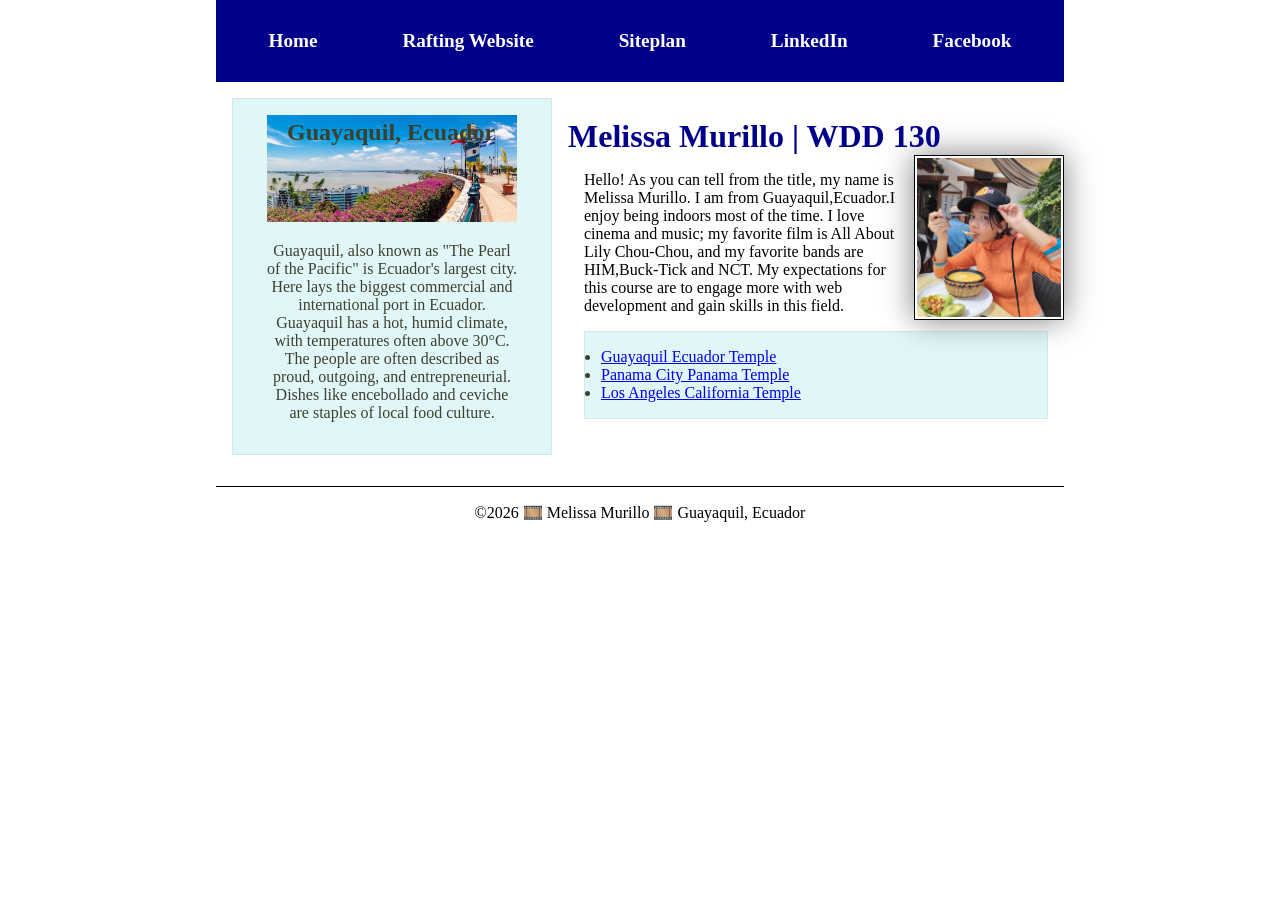
<file: index.html>
<!DOCTYPE html>
<html lang="en">

<head>
    <meta charset="UTF-8">
    <meta name="viewport" content="width=device-width, initial-scale=1.0">
    <title>Melissa Murillo | WDD 130</title>
    <meta name="description" content="Melissa Murillo's BYU-Idaho WDD 130 course home page.">
    <meta name="author" content="Melissa Murillo">
    <link rel="stylesheet" href="styles/styles.css">
</head>

<body>
    <header>
        <nav>
            <a href="#">Home</a>
            <a href="wwr/">Rafting Website</a>
            <a href="wwr/site-plan-rafting.html">Siteplan</a>
            <a href="https://linkedin.com">LinkedIn</a>
            <a href="https://facebook.com">Facebook</a>
        </nav>
    </header>
    <div class="grid">
        <main>
            <h1>Melissa Murillo | WDD 130</h1>
            <img src="images/profile.jpg" alt="Melissa Murillo" width="200">
            <p> Hello! As you can tell from the title, my name is Melissa Murillo.
                I am from Guayaquil,Ecuador.I enjoy being indoors most of the time.
                I love cinema and music; my favorite film is All About Lily Chou-Chou,
                and my favorite bands are HIM,Buck-Tick and NCT.
                My expectations for this course are to engage more with web development
                and gain skills in this field.

            </p>
            <ul class="box">
                <li><a href="https://www.churchofjesuschrist.org/temples/details/guayaquil-ecuador-temple"
                      target="_blank">Guayaquil Ecuador Temple</a></li>
                <li><a href="https://www.churchofjesuschrist.org/temples/details/panama-city-panama-temple"
                      target="_blank">Panama City Panama Temple</a></li>
                <li><a href="https://www.churchofjesuschrist.org/temples/details/los-angeles-california-temple"
                      target="_blank">Los Angeles California Temple</a></li>

            </ul>
        </main>
        <aside class="box">
            <h2> Guayaquil, Ecuador</h2>
            <img src="images/ecuador-guayaquil.jpg" alt="Guayaquil">
            <p>Guayaquil, also known as "The Pearl of the Pacific" is Ecuador's largest city.
                Here lays
                the biggest commercial and international port in Ecuador. Guayaquil has a hot,
                humid
                climate, with temperatures often above 30°C. The people are often described as
                proud,
                outgoing, and entrepreneurial. Dishes like encebollado and ceviche are staples
                of local
                food culture.</p>
        </aside>
    </div>
    <footer>
        <p>&copy;2026 🎞️ Melissa Murillo 🎞️ Guayaquil, Ecuador</p>
    </footer>
</body>

</html>
</file>
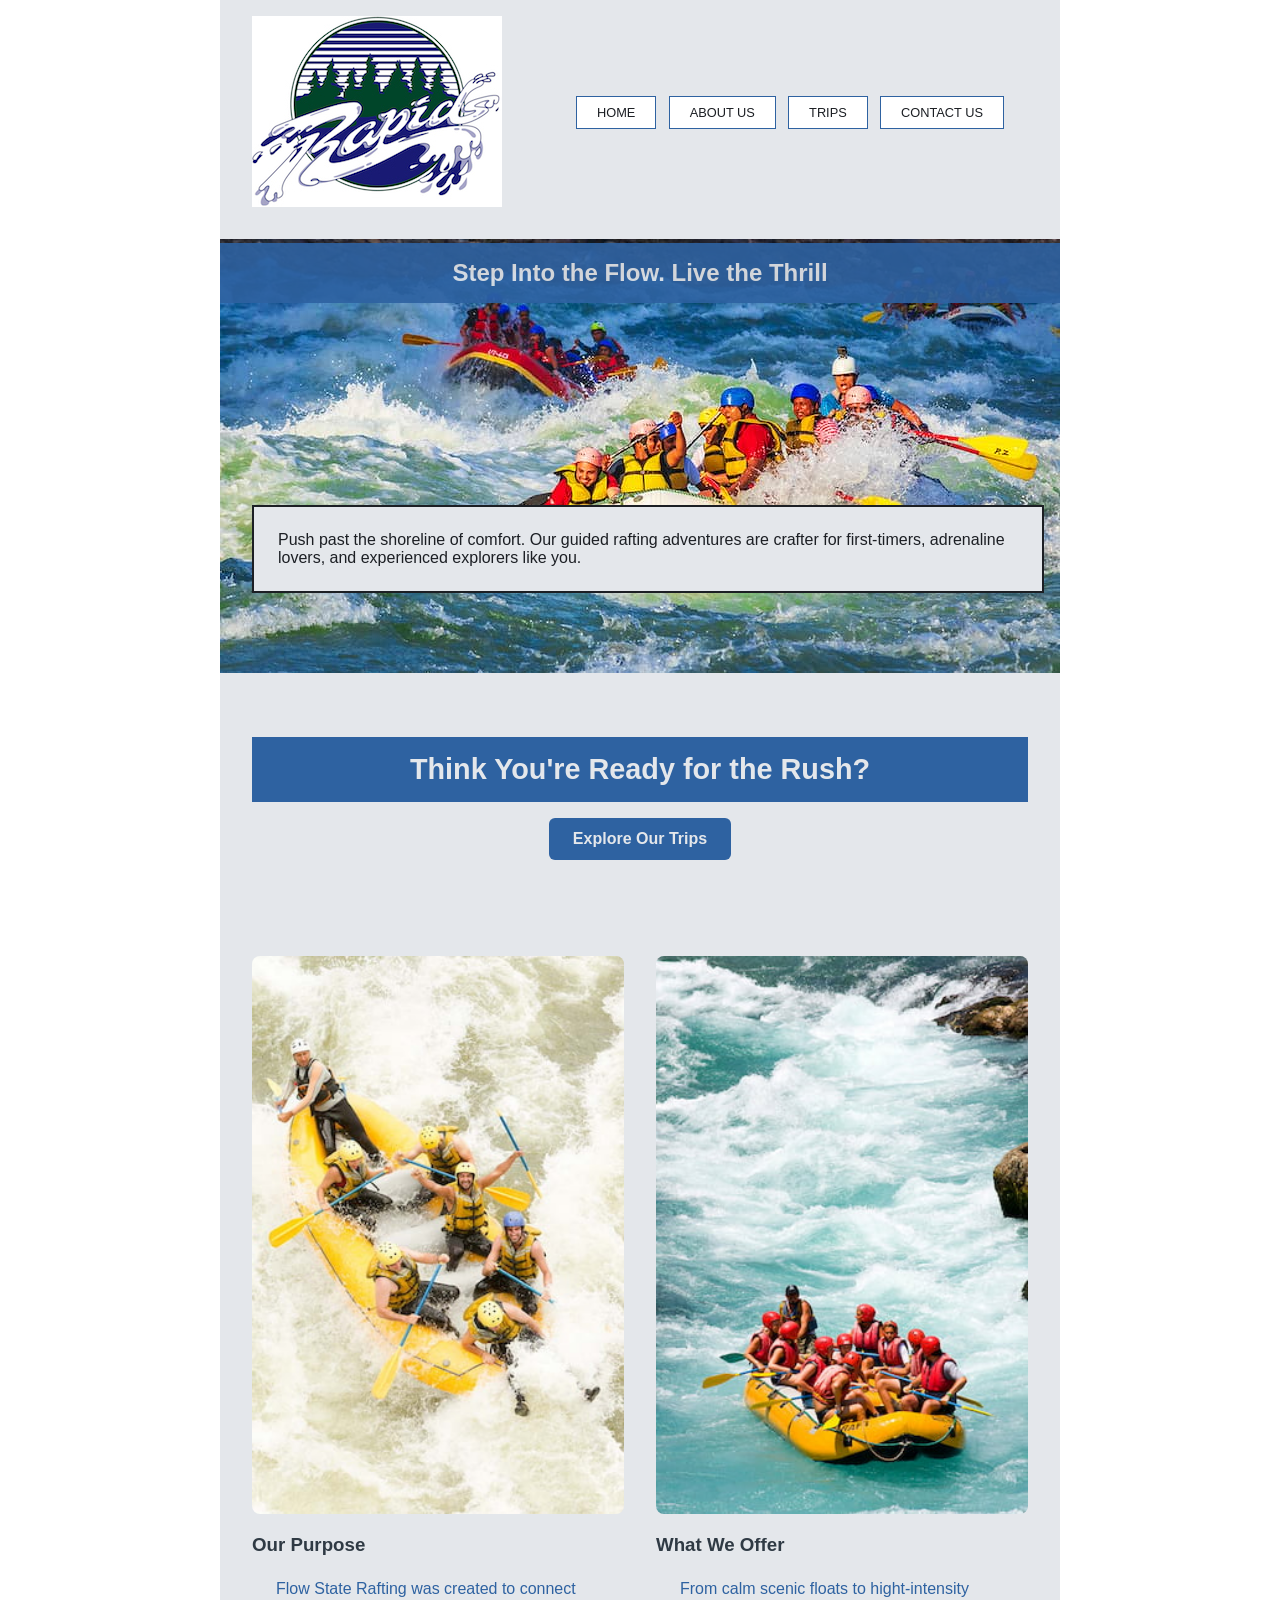
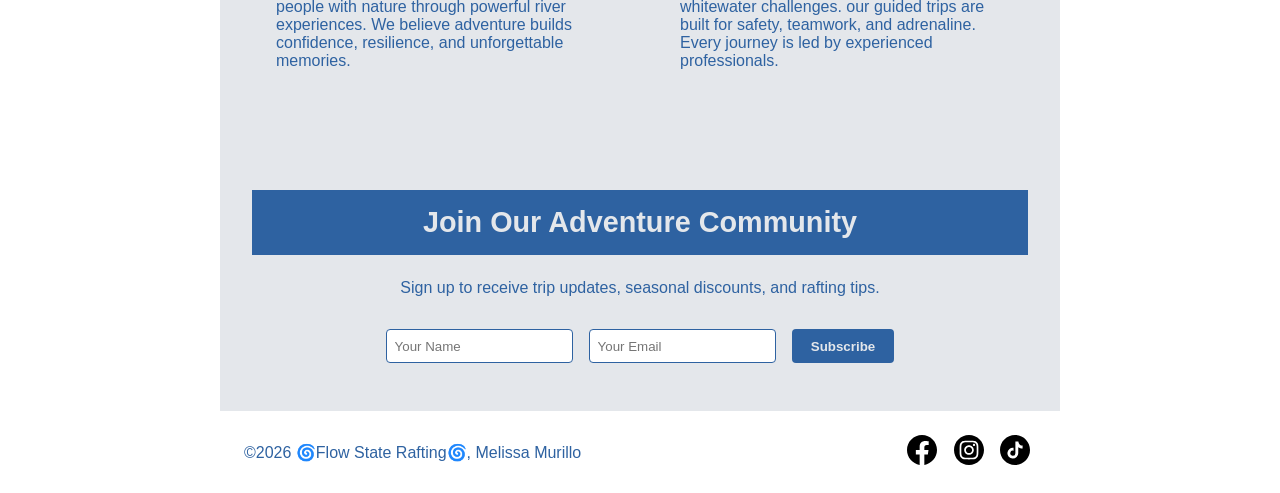
<file: wwr/index.html>
<!DOCTYPE html>
<html lang="en">

<head>
    <meta charset="UTF-8">
    <meta name="viewport" content="width=device-width, initial-scale=1.0">
    <meta name="description"
      content="Ride the rapids. Feel the rush. Find your flow with Flow State Rafting.">
    <title>Home | Flow State Rafting</title>
    <meta name="author" content="Melissa Murillo">
    <link rel="stylesheet" href="styles/rafting.css">
</head>

<body>
    <header class="grid">
        <img src="images/rafting-logo.jpg" alt="rafting logo">
        <nav>
            <ul>
                <li><a href="index.html">Home</a></li>
                <li><a href="about.html">About Us</a></li>
                <li><a href="trips.html">Trips</a></li>
                <li><a href="contact.html">Contact Us</a></li>

            </ul>

        </nav>
    </header>
    <main>
        <section class="hero fade-up">
            <img src="images/raftingbanner.jpg" alt="Flow State adventure">
            <h1>Step Into the Flow. Live the Thrill</h1>
            <div class="hero-message">
                <p>
                    Push past the shoreline of comfort. Our guided rafting adventures are crafter
                    for first-timers, adrenaline lovers, and experienced explorers like you.
                </p>
            </div>
        </section>

        <section class="home-cta fade-up">
            <h2>Think You're Ready for the Rush?</h2>
            <a href="trips.html" class="cta-button">Explore Our Trips</a>
        </section>

        <section class="home-grid fade-up">
            <div class="grid-item">
                <img src="images/rafting-purpose.jpg" alt="River view experience">
                <h3> Our Purpose</h3>
                <p>
                    Flow State Rafting was created to connect people with nature through
                    powerful river experiences. We believe adventure builds confidence,
                    resilience, and unforgettable memories.
                </p>
            </div>

            <div class="grid-item">
                <img src="images/rafting-team.jpg" alt="Group rafting teamwork">
                <h3>What We Offer</h3>
                <p>
                    From calm scenic floats to hight-intensity whitewater challenges. our guided
                    trips are built for safety, teamwork, and adrenaline. Every journey is led by
                    experienced professionals.
                </p>
            </div>
        </section>

        <section class="newsletter fade-up">
            <h2>Join Our Adventure Community</h2>
            <p>Sign up to receive trip updates, seasonal discounts, and rafting tips.</p>

            <form>
                <input type="email" name="name" placeholder="Your Name" required>
                <input type="email" name="email" placeholder="Your Email" required>
                <button type="submit">Subscribe</button>
            </form>
        </section>

    </main>

    <footer>
        <p>&copy;2026 🌀Flow State Rafting🌀, Melissa Murillo</p>
        <nav class="socialmedia">
            <a href="https://facebook.com">
                <img src="images/facebook-logo.svg" alt="Facebook Icon">
            </a>
            <a href="https://instagram.com">
                <img src="images/instagram-logo.svg" alt="Instagram Icon">
            </a>
            <a href="https://tiktok.com">
                <img src="images/tictok-logo.svg" alt="Tiktok Icon">
            </a>
        </nav>
    </footer>
</body>

</html>
</file>
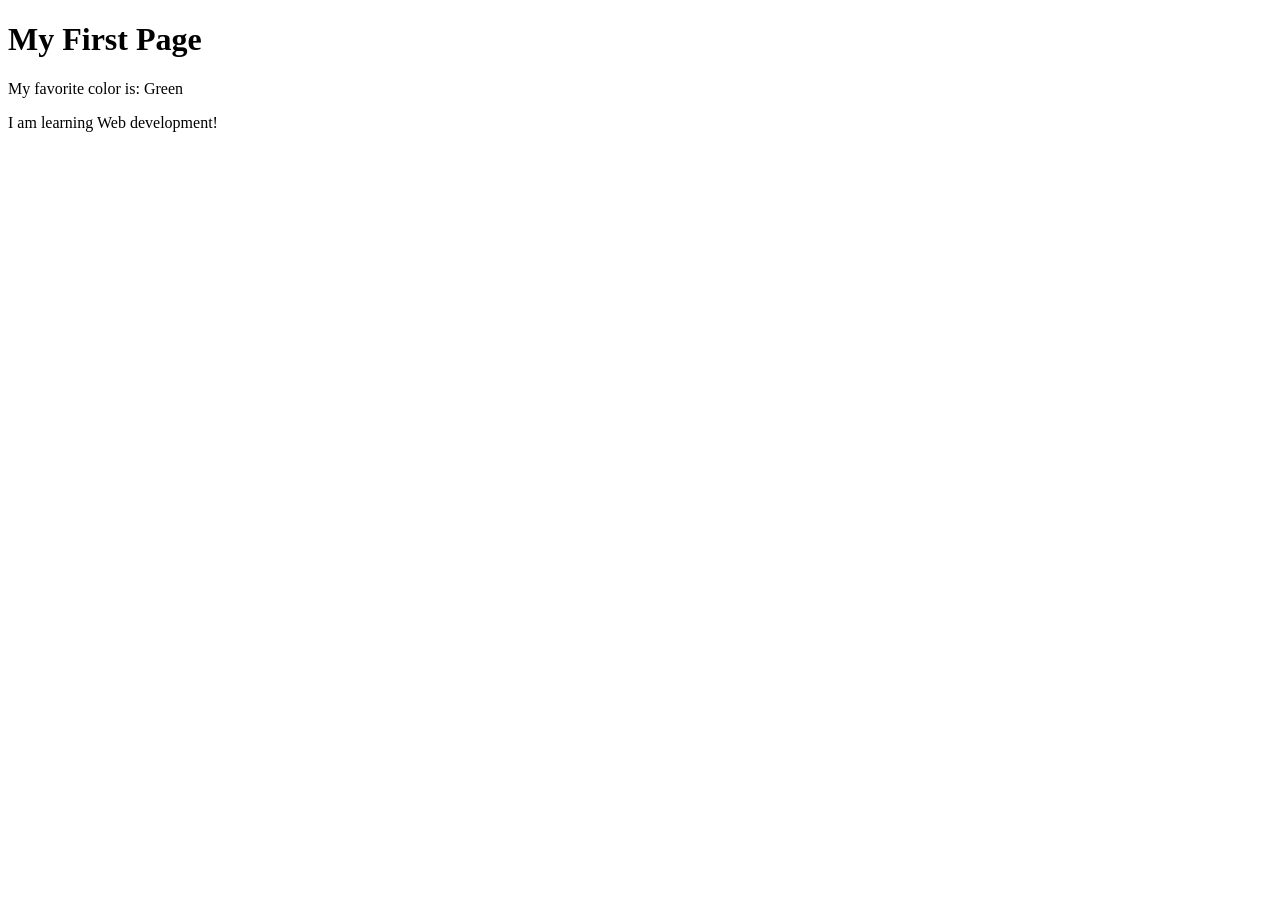
<file: week01/first-page.html>
<!DOCTYPE html>
<html lang="en">

<head>
    <meta charset="UTF-8">
    <meta name="viewport" content="width=device-width, initial-scale=1.0">
    <title>My First Page</title>
</head>

<body>
    <h1>My First Page</h1>
    <p>My favorite color is: Green </p>
    <p>I am learning Web development!</p>
</body>

</html>
</file>
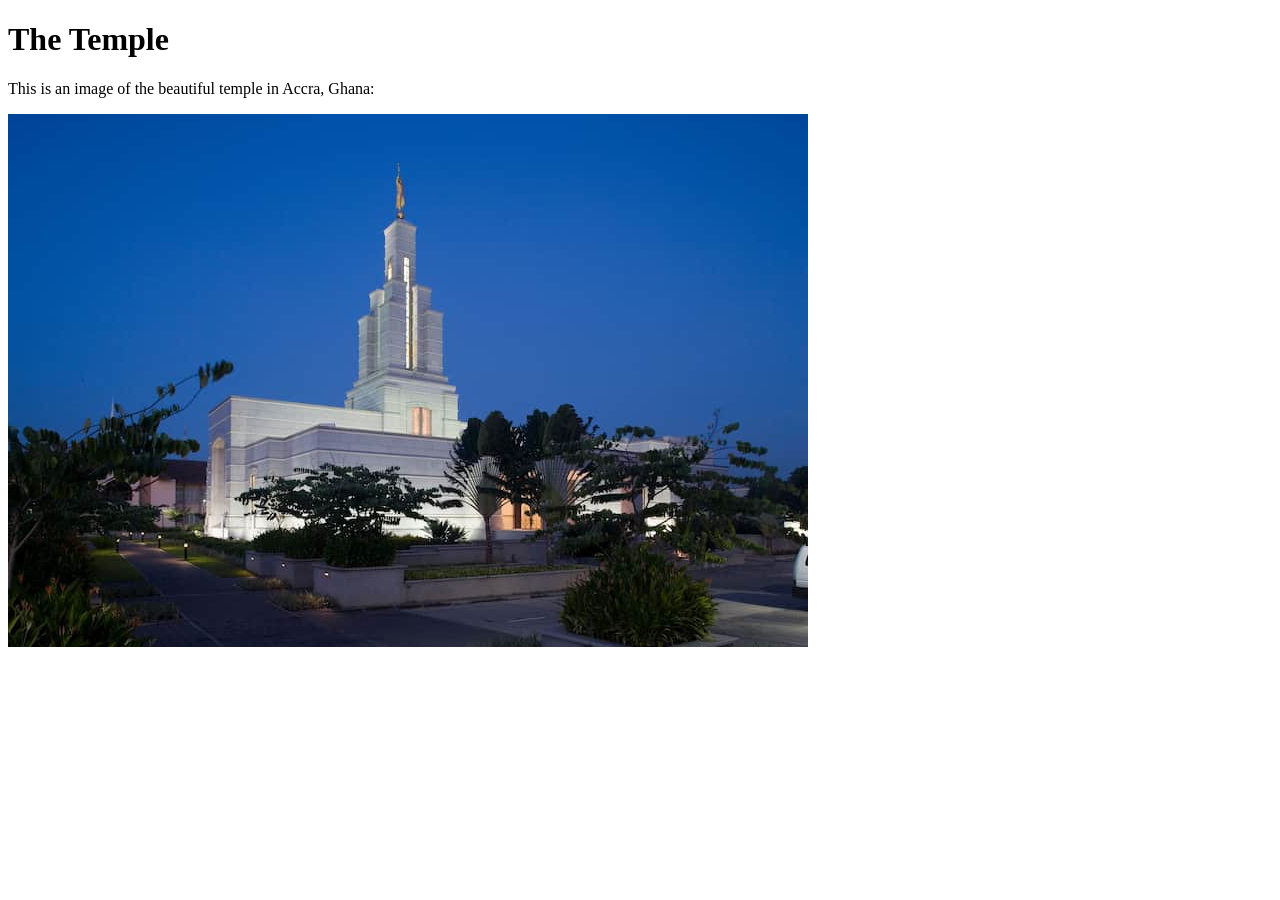
<file: week01/images-solution.html>
<!DOCTYPE html>
<html lang="en">
<head>
    <meta charset="UTF-8">
    <meta name="viewport" content="width=device-width, initial-scale=1.0">
    <title>Temple Image</title>
</head>
<body>
    <h1>The Temple</h1>
    <p>This is an image of the beautiful temple in Accra, Ghana:</p>
    <img src="images/temple-small.jpg" alt="The Accra Ghana Temple">
    
</body>
</html>
</file>
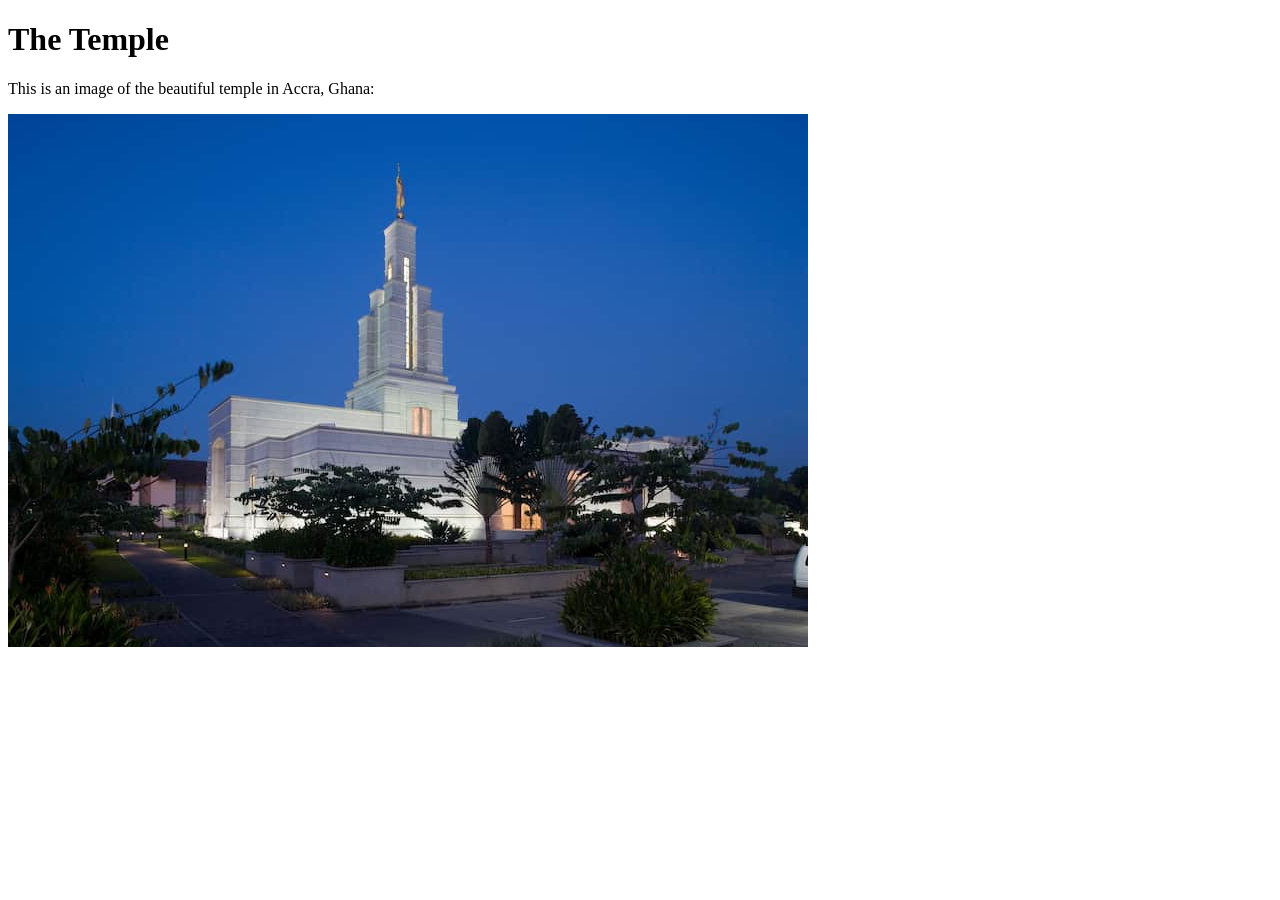
<file: week01/images.html>
<!DOCTYPE html>
<html lang="en">

<head>
    <meta charset="UTF-8">
    <meta name="viewport" content="width=device-width, initial-scale=1.0">
    <title>Temple Image</title>
</head>

<body>
    <h1>The Temple</h1>
    <p>This is an image of the beautiful temple in Accra, Ghana:</p>
    <img src="images/temple-small.jpg" alt="The Accra Ghana Temple">

</body>

</html>
</file>
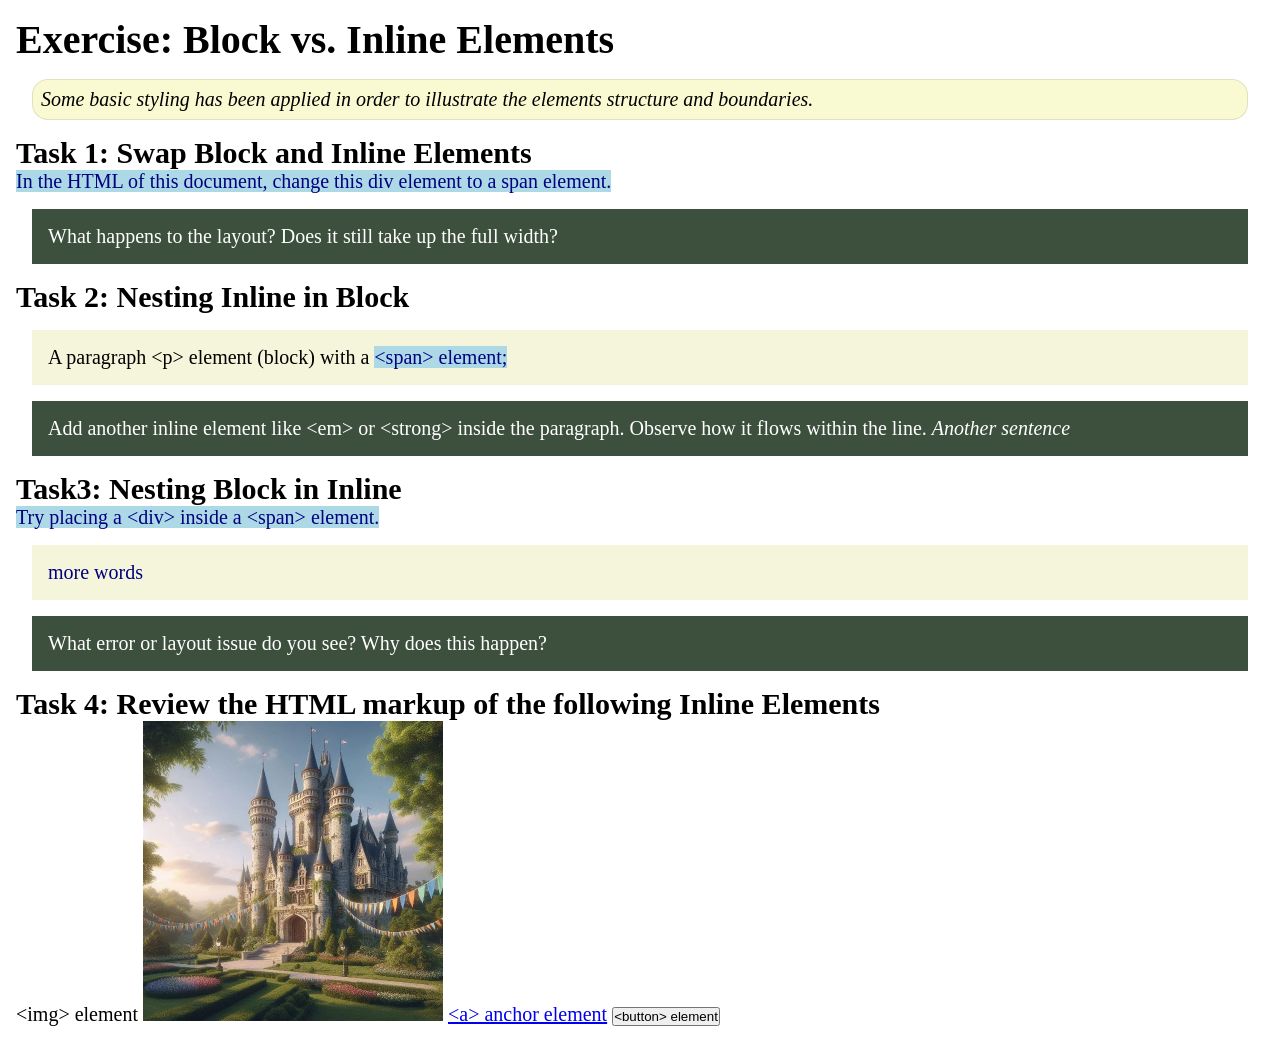
<file: week02/block-vs-inline.html>
<!DOCTYPE html>
<html lang="en">

<head>
    <meta charset="UTF-8">
    <meta name="viewport" content="width=device-width, initial-scale=1.0">
    <title>Exercise: Block vs. Inline Elements</title>
    <link rel="stylesheet" href="styles/block-vs-inline.css">
</head>

<body>
    <main>
        <h1>Exercise: Block vs. Inline Elements</h1>
        <p class="note">Some basic styling has been applied in order to illustrate the elements
            structure and
            boundaries.</p>

        <h2>Task 1: Swap Block and Inline Elements</h2>
        <span>In the HTML of this document, change this div element to a span element.</span>

        <p class="question">What happens to the layout? Does it still take up the full width?</p>

        <h2>Task 2: Nesting Inline in Block</h2>
        <p>A paragraph &lt;p&gt; element (block) with a <span>&lt;span&gt; element;</span></p>
        <p class="question">Add another inline element like &lt;em&gt; or &lt;strong&gt; inside the
            paragraph. Observe
            how it flows within the line. <em> Another sentence</em></p>

        <h2>Task3: Nesting Block in Inline</h2>
        <span>Try placing a &lt;div&gt; inside a &lt;span&gt; element. <div> more words</div></span>
        <p class="question">What error or layout issue do you see? Why does this happen?</p>


        <h2>Task 4: Review the HTML markup of the following Inline Elements</h2>
        &lt;img&gt; element
        <img src="images/castle.webp" alt="placeholder image (images are inline)" width="300"
          height="300">
        <a href="https://churchofjesuschrist.org">&lt;a&gt; anchor element</a>
        <button type="button">&lt;button&gt; element</button>
    </main>
</body>

</html>
</file>
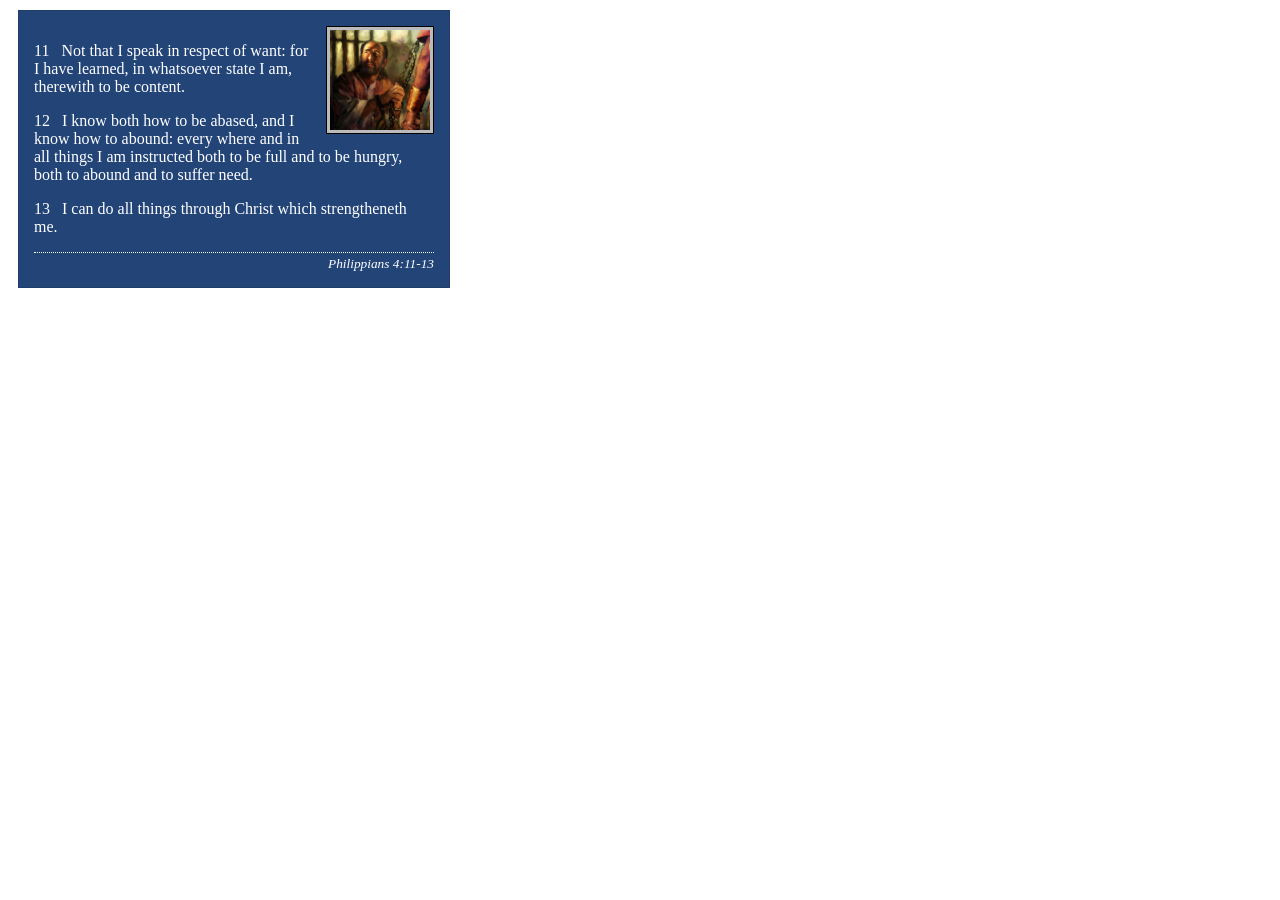
<file: week02/box-model-solution.html>
<!DOCTYPE html>
<html lang="en">
<head>
    <meta charset="UTF-8">
    <meta name="viewport" content="width=device-width, initial-scale=1.0">
    <title>Box Model Activity</title>
    <link rel="stylesheet" href="styles/box-model-solution.css">
</head>
<body>
    <main>
        <div class="callout">
            <img src="images/apostle-paul-imprisoned.webp" alt="Paul the Apostle - Imprisoned in Rome" width="200" height="200">
            <blockquote>
                <p>11 &nbsp; Not that I speak in respect of want: for I have learned, in whatsoever state I am, therewith to be content.</p>
                <p>12 &nbsp; I know both how to be abased, and I know how to abound: every where and in all things I am instructed both to be full and to be hungry, both to abound and to suffer need.</p>
                <p>13 &nbsp; I can do all things through Christ which strengtheneth me.</p>
            </blockquote>
            <cite>Philippians 4:11-13</cite>
        </div>
    </main>
</body>
</html>
</file>
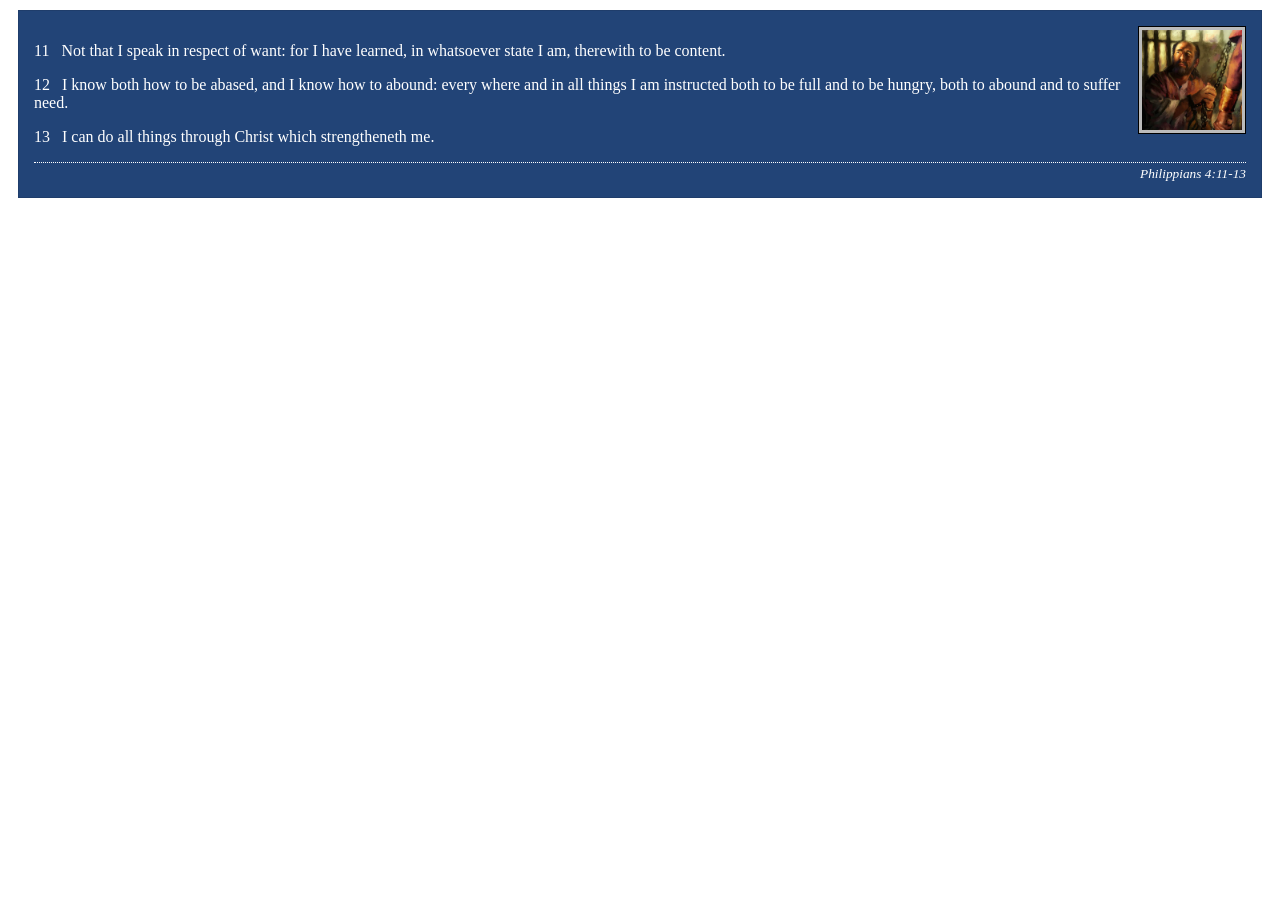
<file: week02/box-model.html>
<!DOCTYPE html>
<html lang="en">

<head>
    <meta charset="UTF-8">
    <meta name="viewport" content="width=device-width, initial-scale=1.0">
    <title>Box Model Activity</title>
    <link rel="stylesheet" href="styles/box-model.css" </head>

<body>
    <main>
        <div class="callout">
            <img src="images/apostle-paul-imprisoned.webp"
              alt="Paul the Apostle - Imprisoned in Rome" width="200" height="200">
            <blockquote>
                <p>11 &nbsp; Not that I speak in respect of want: for I have learned, in whatsoever
                    state I am, therewith to be content.</p>
                <p>12 &nbsp; I know both how to be abased, and I know how to abound: every where and
                    in all things I am instructed both to be full and to be hungry, both to abound
                    and to suffer need.</p>
                <p>13 &nbsp; I can do all things through Christ which strengtheneth me.</p>
            </blockquote>
            <cite>Philippians 4:11-13</cite>
        </div>
    </main>
</body>

</html>
</file>
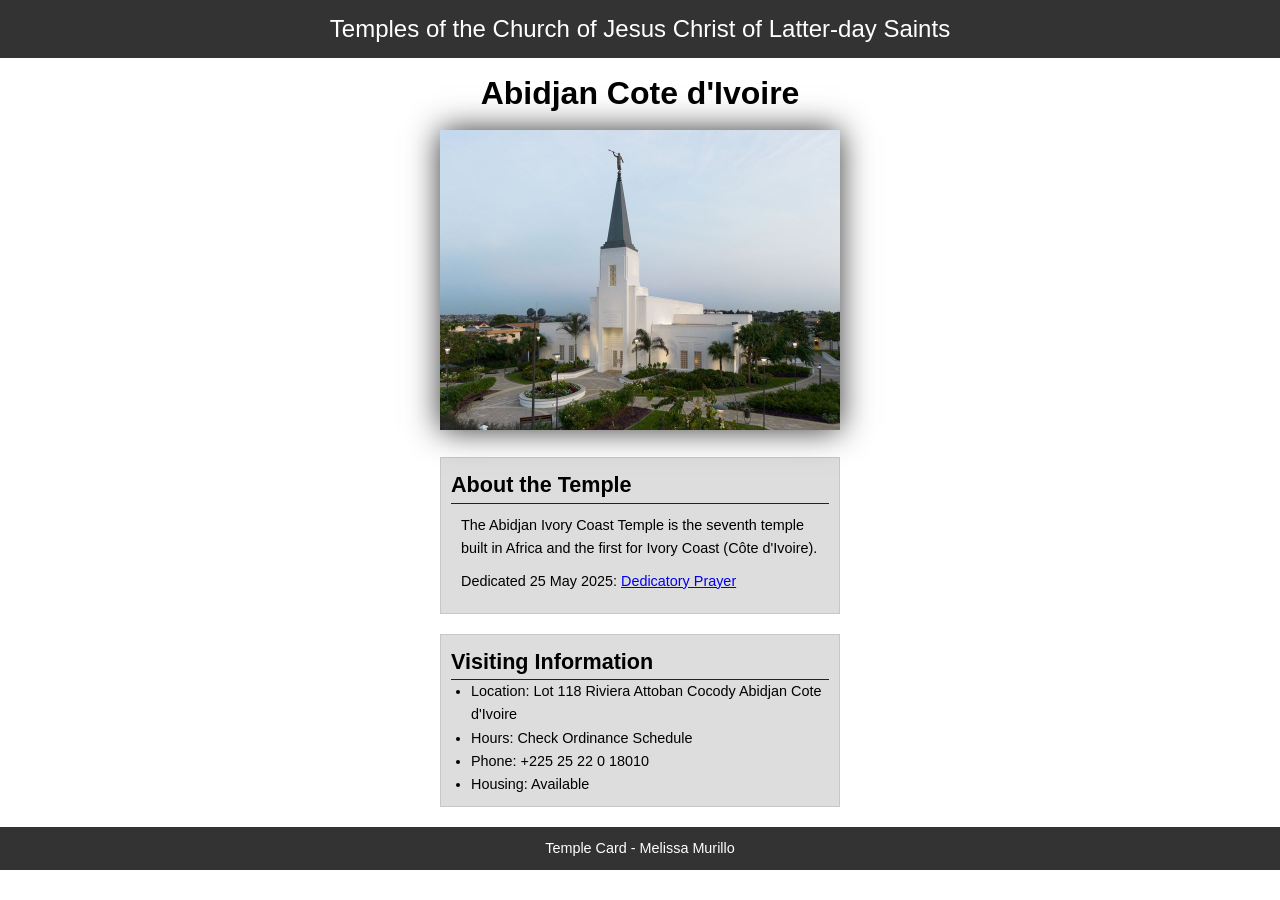
<file: week02/temple.html>
<!DOCTYPE html>
<html lang="en">

<head>
    <meta charset="UTF-8">
    <meta name="viewport" content="width=device-width, initial-scale=1.0">
    <title>Temple Card - Abidjan Cote d'Ivoire</title>
    <link rel="stylesheet" href="styles/temple.css">
</head>

<body>
    <header>
        <p>Temples of the Church of Jesus Christ of Latter-day Saints</p>
    </header>
    <main>
        <h1>Abidjan Cote d'Ivoire</h1>
        <picture>
            <img src="images/abidjan-ivory-coast.jpeg" alt="Abidjan Cote d'Ivoire Temple">
        </picture>
        <section>
            <h2>About the Temple</h2>
            <p>The Abidjan Ivory Coast Temple is the seventh temple built in Africa and the first
                for Ivory Coast (Côte
                d'Ivoire).</p>
            <p>Dedicated 25 May 2025: <a
                  href="https://www.churchofjesuschrist.org/temples/dedicatory-prayer/abidjan-ivory-coast-temple/2025-05-25?lang=eng"
                  target="_blank" rel="noopener noreferrer">Dedicatory Prayer</a></p>
        </section>
        <section>
            <h2>Visiting Information</h2>
            <ul>
                <li>Location: Lot 118 Riviera Attoban Cocody Abidjan Cote d'Ivoire</li>
                <li>Hours: Check Ordinance Schedule</li>
                <li>Phone: +225 25 22 0 18010</li>
                <li>Housing: Available</li>
            </ul>
        </section>
    </main>
    <footer>
        <p>Temple Card - Melissa Murillo</p>
    </footer>
</body>

</html>
</file>
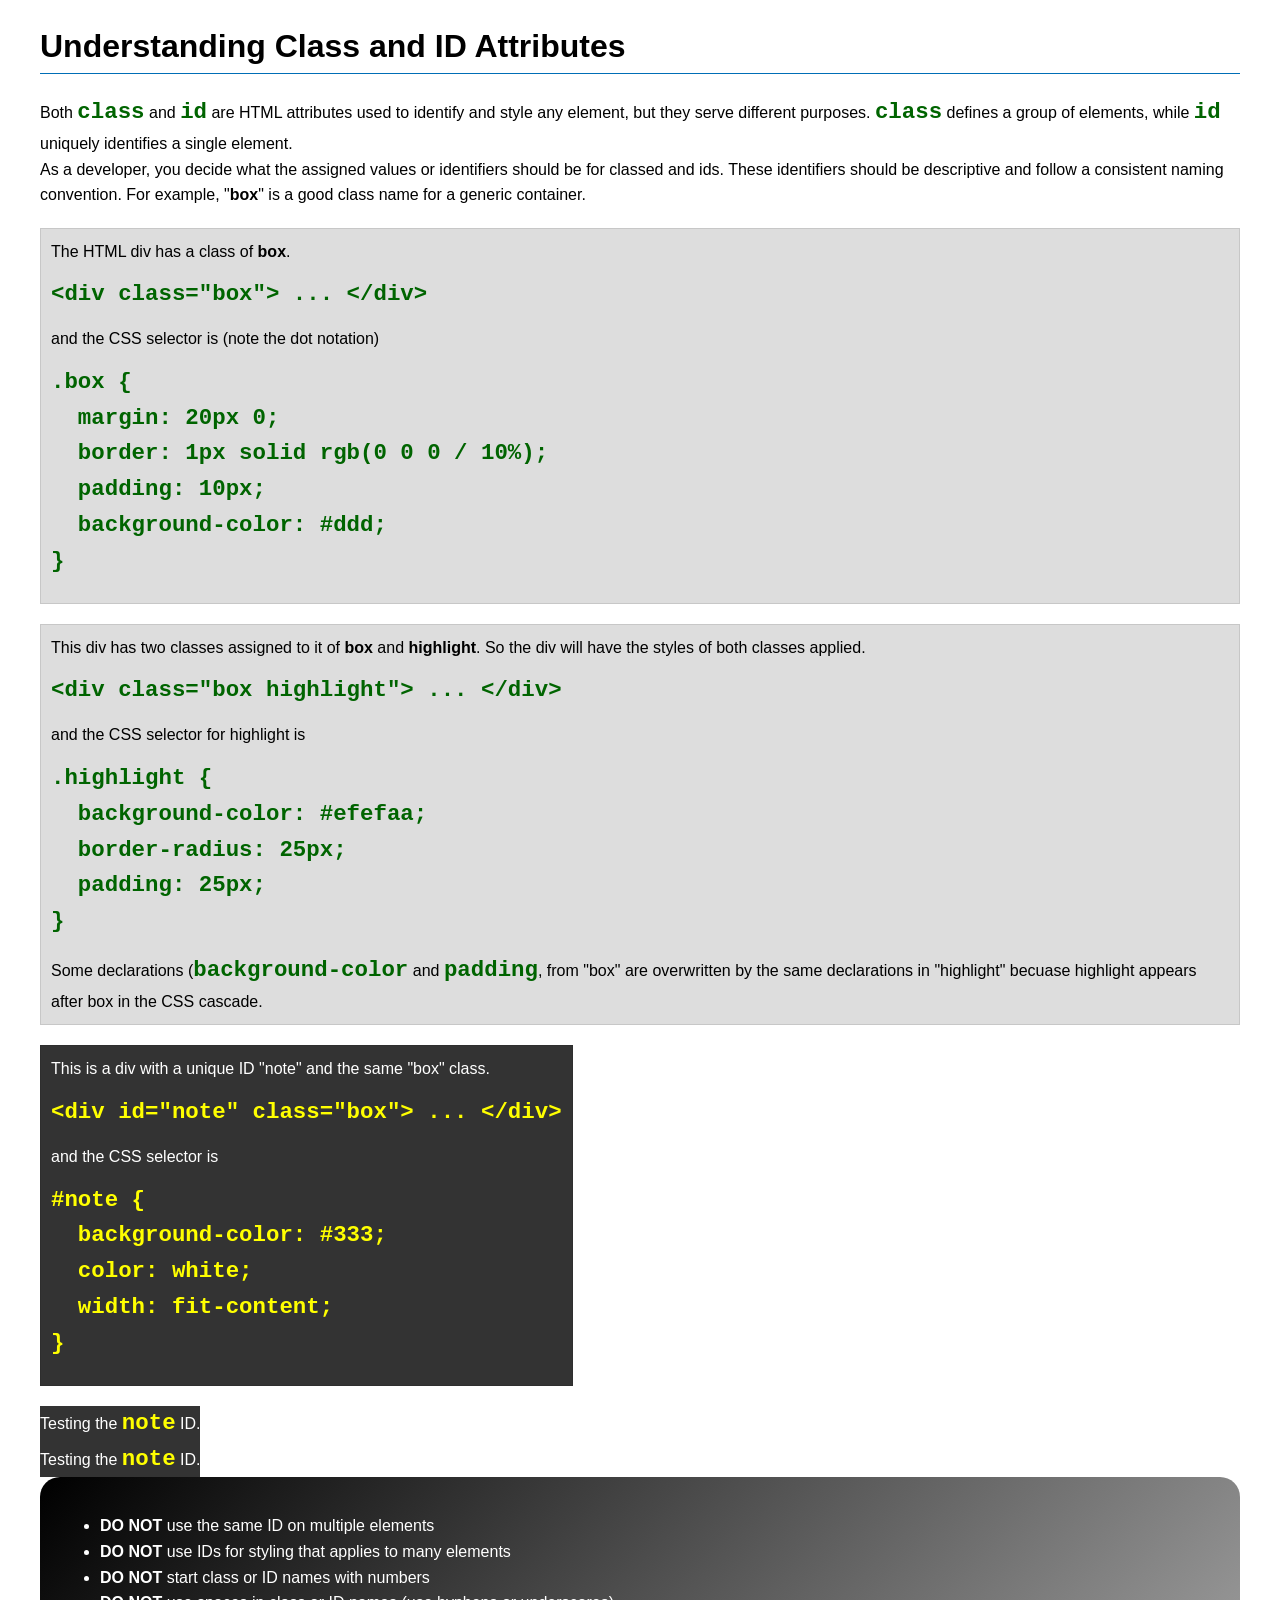
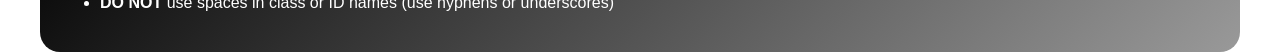
<file: week03/class-and-id.html>
<!DOCTYPE html>
<html lang="en">

<head>
    <meta charset="UTF-8">
    <meta name="viewport" content="width=device-width, initial-scale=1.0">
    <title>Class vs ID Attributes</title>
    <link rel="stylesheet" href="styles/class-and-id.css">
</head>

<body>
    <h1>Understanding Class and ID Attributes</h1>
    <p>Both <code>class</code> and <code>id</code> are HTML attributes used to identify and style
        any element, but they
        serve different purposes. <code>class</code> defines a group of elements, while
        <code>id</code> uniquely
        identifies a single element.
    </p>
    <p>As a developer, you decide what the assigned values or identifiers should be for classed and
        ids. These
        identifiers should be
        descriptive and follow a consistent naming convention. For example, "<strong>box</strong>"
        is a good class name
        for a generic container.</p>
    <div class="box">
        <p>The HTML div has a class of <strong>box</strong>.</p>
        <pre><code class="html">&lt;div class="box"&gt; ... &lt;/div&gt;</code></pre>
        and the CSS selector is (note the dot notation)
        <pre><code class="css">.box {
  margin: 20px 0;
  border: 1px solid rgb(0 0 0 / 10%);
  padding: 10px;
  background-color: #ddd; 
}</code></pre>
    </div>

    <div class="box">
        <p>This div has two classes assigned to it of <strong>box</strong> and
            <strong>highlight</strong>. So the div
            will have the styles of both classes applied.
        </p>
        <pre><code class="html">&lt;div class="box highlight"&gt; ... &lt;/div&gt;</code></pre>
        and the CSS selector for highlight is
        <pre><code class="css">.highlight {
  background-color: #efefaa;
  border-radius: 25px;
  padding: 25px;
}</code></pre>
        <p>Some declarations (<code>background-color</code> and <code>padding</code>, from "box" are
            overwritten by the same declarations in "highlight" becuase highlight appears after box
            in the CSS cascade.</p>
    </div>

    <div id="note" class="box">
        <p>This is a div with a unique ID "note" and the same "box" class.</p>
        <pre><code class="html">&lt;div id="note" class="box"&gt; ... &lt;/div&gt;</code></pre>
        and the CSS selector is
        <pre><code class="css">#note {
  background-color: #333;
  color: white;
  width: fit-content;
}</code></pre>
    </div>

    <div id="note">
        <p>Testing the <code>note</code> ID.</p>
    </div>
    <div id="note">
        <p>Testing the <code>note</code> ID.</p>
    </div>

    <section id="best-practice">
        <ul>
            <li><strong>DO NOT</strong> use the same ID on multiple elements</li>
            <li><strong>DO NOT</strong> use IDs for styling that applies to many elements</li>
            <li><strong>DO NOT</strong> start class or ID names with numbers</li>
            <li><strong>DO NOT</strong> use spaces in class or ID names (use hyphens or underscores)
            </li>
        </ul>
    </section>


</body>

</html>
</file>
<file: styles/styles.css>
* {
    margin: 0;
    padding: 0;
    box-sizing: border-box;
}

.grid {
    display: grid;
    align-items: center;
}

header,
.grid,
footer {
    max-width: 848px;
    margin: 0 auto;
}

main {
    max-width: 840px;
    margin: 1rem auto;
    grid-column: 2/3;
}

nav {
    background-color: darkblue;
    padding: 10px;
    display: flex;
    align-items: center;
    justify-content: space-around;
}

nav a {
    color: white;
    display: block;
    padding: 20px;
    text-decoration: none;
    font-size: 1.2rem;
    font-weight: 700;
    color: #fff;
}

h1 {
    color: darkblue;
    border-bottom: #c42222;
}

main img {
    width: 150px;
    height: auto;
    border: 1px solid black;
    padding: 2px;
    box-shadow: 0 0 30px gray;
    float: right;
    margin: 0 0 1rem 1rem;
}

p {
    padding: 0;
    margin: 1rem;

}

aside {
    width: 20rem;
    margin: 1rem;
    border: 1px solid rgba(0, 0, 0, 0.2);
    padding: 1rem;
    background-color: #eee;
    color: #333;
    text-align: center;
    position: relative;
    grid-column: 1/2;
    grid-row: 1/2;
}

aside img {
    width: 250px;
    height: auto;
}

aside h2 {
    position: absolute;
    top: 20px;
    left: 54px;
}

footer {
    margin-top: 15px;
    border-top: 1px solid #000;
    text-align: center;
}

/* Class Selectors */
.box {
    margin: 1rem;
    padding: 1rem;
    border: 1px solid rgba(86, 107, 107, 0.1);
    background-color: #e1f6f7;
    color: rgb(60, 65, 47);
}
</file>
<file: wwr/styles/rafting.css>
* {
    margin: 0;
    padding: 0;
    box-sizing: border-box;
}

:root {
    --primary-color: #2F3A44;
    --secondary-color: #E4E7EB;
    --accent1-color: #2e62a1;
    --accent2-color: #1c1f24;
    --heading-font: "Montserrat", sans-serif;
    --body-font: "Open Sans", sans-serif;
}

body {
    font-family: var(--body-font);
    color: var(--accent1-color);
}

header,
main,
footer {
    width: 840px;
    margin: 0 auto;
}

h1,
h2 {
    font-family: var(--heading-font);
    color: var(--primary-color);
}

nav,
p {
    margin: 16px;
    padding: 8px;
}

section {
    padding: 1rem 0;
}

article {
    padding: 8px;
}

.socialmedia a {
    text-decoration: none;
    margin: 0 6px;
}

.socialmedia img {
    width: 30px;
    height: auto;
}

.hero {
    position: relative;
}

.hero img {
    display: block;
    width: 100%;
    height: auto;
}

.hero article img {
    float: right;
    width: 95px;
    margin-left: 1rem;
    height: auto;

}

.hero h1 {
    position: absolute;
    top: 20px;
    width: 100%;
    padding: 16px;
    text-align: center;
    opacity: 0.9;
    background-color: var(--accent1-color);
    color: var(--secondary-color);
}

.hero article {
    position: absolute;
    bottom: 6rem;
    left: 2rem;
    right: 2rem;
    padding: 1rem;
    border: 2px solid var(--accent2-color);
    background-color: var(--secondary-color);
    color: var(--accent2-color);
    display: flex;
    flex-direction: row-reverse;
    align-items: center;
    float: right;
}

h2 {
    font-family: var(--heading-font);
    text-align: center;
    padding: 16px;
    background-color: var(--accent1-color);
    color: var(--secondary-color);
    margin: 0;
    font-size: 1.8rem;
}

main {
    background-color: var(--secondary-color);
}

header.grid {
    display: grid;
    grid-template-columns: 300px 1fr;
    align-items: center;
    padding: 1rem 2rem;
    background-color: var(--secondary-color);
}

nav ul {
    display: flex;
    justify-content: space-between;
    color: var(--accent2-color);
    list-style: none;
    padding: 0;
    margin: 0;
}

header nav a {
    padding: 0.5rem 1.25rem;
    border: 1px solid var(--accent1-color);
    background-color: #fff;
    text-decoration: none;
    color: var(--accent2-color);
    font-weight: 500;
    font-size: 0.8rem;
    font-family: var(--heading-font);
    text-transform: uppercase;

}

header nav a:hover {
    background-color: lightblue;
    transform: translateY(-3px);
}

header {

    background-color: var(--secondary-color);
    font-size: 1rem;
}

.history-content {
    display: grid;
    grid-template-columns: 1fr 250px 1fr;
    align-items: center;
    gap: 1.5rem;

}

.adventure-content {
    display: grid;
    grid-template-columns: repeat(5, 1fr);
    padding: 2rem;
    gap: 1rem;
}

.adventure-content img {
    width: 100%;
    border: 1px solid var(--accent1-color)
}

footer {
    display: grid;
    grid-template-columns: 1fr auto;
    align-items: center;
}

.contact-info h1 {
    text-align: center;
    padding: 16px;
    background-color: var(--accent1-color);
    color: var(--secondary-color);
    margin: 0;
    opacity: 0.9;
}

.contact-info p {
    margin: 0.3rem 0;
    text-align: center;
}

.contact-grid {
    display: grid;
    grid-template-columns: 1fr 1fr;
    gap: 2rem;
    padding: 2rem;
    align-items: start;
    background-color: var(--secondary-color);
    border-radius: 6px;
    box-shadow: 0 2px 8px rgba(0, 0, 0, 0.08);
}

.contact-form {
    display: flex;
    flex-direction: column;
    gap: 1rem;
}

.contact-form input,
.contact-form textarea {
    padding: 0.5rem;
    border: 1px solid var(--secondary-color);
    border-radius: 4px;
    font-family: var(--body-font);
}

.map iframe {
    border: 0;
    width: 100%;
    border-radius: 8px;
    height: 300px;
}

fieldset {
    border: 1px solid var(--accent1-color);
    padding: 1rem;
}

legend {
    font-family: var(--heading-font);
}

.submit {
    padding: 0.75rem;
    background-color: var(--accent1-color);
    color: var(--secondary-color);
    border: none;
    font-weight: bold;
    cursor: pointer;
}

.submit:hover {
    background-color: var(--primary-color);
}

.employee {
    padding: 2rem;
}

.employee-grid {
    display: grid;
    grid-template-columns: repeat(3, 1fr);
    gap: 1.5rem;
    text-align: center;
    font-weight: bold;
}

.employee-grid figure {
    background-color: var(--secondary-color);
    padding: 1rem;
    border-radius: 8px;
    box-shadow: 0 2px 6px rgba(0, 0, 0, 0.06);
}

.employee-grid img {
    width: 180px;
    height: 199px;
    border: 1px solid var(--accent1-color);
}

.employee-grid figcaption {
    margin-top: 0.5rem;
    font-weight: 500;
}

.trip-intro {
    text-align: center;
    padding: 3rem 2rem 2rem;
}

.intro-button {
    display: inline-block;
    margin-top: 1rem;
    padding: 0.75rem 1.5rem;
    background-color: var(--accent1-color);
    color: var(--secondary-color);
    text-decoration: none;
    font-weight: bold;
    border-radius: 6px;
    transition: background-color 0.2s ease, transform 0.2s ease;

}

.intro-button:hover {
    background-color: var(--primary-color);
    transform: translateY(-3px);
}

.trip-intro h1 {
    background-color: var(--accent1-color);
    color: var(--secondary-color);
    text-align: center;
    padding: 16px;
    border-radius: 6px;
}

.trips-grid {
    display: grid;
    grid-template-columns: repeat(3, 1fr);
    gap: 2rem;
    padding: 2rem 2rem 3rem;
}

.trip-card {
    background-color: #ffffff;
    padding: 1rem;
    border: 1px solid var(--accent1-color);
    border-radius: 8px;
    text-align: center;
    transition: transform 0.2s ease, box-shadow 0.2s ease;
}

.trip-card:hover {
    transform: translateY(-5px);
    box-shadow: 0 8px 18px rgba(0, 0, 0, 0.01);
}

.trip-card img {
    width: 100%;
    border-radius: 6px;
    margin-bottom: 1rem;
}

.trip-table {
    padding: 1rem;
    margin-top: 2rem;
}

table {
    width: 100%;
    border-radius: 8px;
    overflow: hidden;
    border-collapse: collapse;
}

table,
th,
td {
    border: 1px solid var(--accent1-color);
}

th {
    background-color: var(--accent1-color);
    color: var(--secondary-color);
    padding: 0.75rem;
}

td {
    padding: 0.75rem;
    background-color: var(--secondary-color);
}

.wave-divider {
    text-align: center;
    font-size: 1.9rem;
    margin: 0.7rem 0;
    color: var(--secondary-color)
}

.trip-section {
    padding: 3rem 0;
}

.trip-section:nth-child(even) {
    background-color: #ffffff;
}

.home-cta {
    text-align: center;
    padding: 3rem 2rem;
    background-color: var(--secondary-color);
}

.cta-button {
    display: inline-block;
    margin-top: 1rem;
    padding: 0.75rem 1.5rem;
    background-color: var(--accent1-color);
    color: var(--secondary-color);
    text-decoration: none;
    font-weight: bold;
    border-radius: 6px;
    transition: background-color 0.2s ease, transform 0.2s ease;
}

.cta-button:hover {
    background-color: var(--primary-color);
    transform: translateY(-3px);
}

.home-grid {
    display: grid;
    grid-template-columns: 1fr 1fr;
    gap: 2rem;
    padding: 3rem 2rem;
}

.grid-item img {
    width: 100%;
    border-radius: 8px;
    margin-bottom: 1rem;
}

.grid-item h3 {
    margin-bottom: 0.5rem;
    font-family: var(--heading-font);
    color: var(--primary-color);
}

.newsletter {
    text-align: center;
    padding: 3rem 2rem;
    background-color: var(--secondary-color);
}

.newsletter form {
    margin-top: 1.5rem;
    display: flex;
    justify-content: center;
    gap: 1rem;
}

.newsletter input {
    padding: 0.5rem;
    border: 1px solid var(--accent1-color);
    border-radius: 4px;
    font-family: var(--body-font);
}

.newsletter button {
    padding: 0.6rem 1.2rem;
    background-color: var(--accent1-color);
    color: var(--secondary-color);
    border: none;
    border-radius: 4px;
    cursor: pointer;
    font-weight: bold;
}

.newsletter button:hover {
    background-color: var(--primary-color);
}

.hero-message {
    position: absolute;
    bottom: 6rem;
    left: 2rem;
    right: 1rem;
    border: 2px solid var(--accent2-color);
    background-color: var(--secondary-color);
    color: var(--accent2-color)
}

@keyframes fadeUp {
    from {
        opacity: 0;
        transform: translateY(15px);
    }

    to {
        opacity: 1;
        transform: translateY(0);
    }
}

.fade-up {
    opacity: 0;
    animation: fadeUp 0.8s ease forwards;
}
</file>
<file: week02/styles/block-vs-inline.css>
* {
    margin: 0;
    padding: 0;
}

body {
    font-size: 20px;
    margin: 1rem;
}

p,
div {
    background-color: beige;
    margin: 1rem;
    padding: 1rem;
}

span {
    color: navy;
    background-color: lightblue;
}

code {
    margin: 0;
    padding: 0;
    color: green;
    font-size: 1.2rem;
}

.note {
    font-style: italic;
    background-color: lightgoldenrodyellow;
    border-radius: 1rem;
    border: 1px solid rgb(0 0 0 / 10%);
    margin: 1rem;
    padding: .5rem;
}

.question {
    background-color: #3d503d;
    color: #fff;
}
</file>
<file: week02/styles/box-model-solution.css>
.callout {
    max-width: 400px;
    margin: 10px;
    border: 1px solid rgba(0, 0, 0, .1);
    padding: 15px;
    background-color: #247;
    color: #fff;
}

.callout img {
    float: right;
    margin: 0 0 10px 15px;
    border: 1px solid #000;
    padding: 3px;
    background-color: #bbb;
    width: 100px;
    height: auto;

}

blockquote {
    margin: 0;
}

cite {
    display: block;
    border-top: 1px dotted #fff;
    padding-top: 3px;
    text-align: right;
    font-size: smaller;
}
</file>
<file: week02/styles/box-model.css>
.callout {
    max-width: 400%;
    margin: 10px;
    border: 1px solid rgba(0, 0, 0, .1);
    padding: 15px;
    background-color: #247;
    color: #fff;
}

.callout img {
    float: right;
    margin: 0 0 10px 15px;
    border: 1px solid #000;
    padding: 3px;
    background-color: #bbb;
    width: 100px;
    height: auto;

}

blockquote {
    margin: 0;
}

cite {
    display: block;
    border-top: 1px dotted #fff;
    padding-top: 3px;
    text-align: right;
    font-size: smaller;
}
</file>
<file: week02/styles/temple.css>
* {
    margin: 0;
    padding: 0;
}

body {
    font-family: Arial, sans-serif;
    line-height: 1.6;
}

header,
footer {
    background-color: #333;
    color: #fff;
    padding: 10px 0;
    text-align: center;
    font-size: 1.5rem;
}

main {
    width: 400px;
    margin: 0 auto;
}

h1 {
    margin: 10px;
    text-align: center;
}

h2 {
    border-bottom: 1px solid #222;
}

img {
    width: 100%;
    height: auto;
    box-shadow: 0 0 30px #333;
}

section {
    margin: 20px 0;
    border: 1px solid rgb(0 0 0/ 10%);
    padding: 10px;
    background-color: #ddd;
    font-size: .9rem;
}

section p {
    margin: 10px;

}

ul {
    margin-left: 20px;
}

footer {
    font-size: .9rem;

}
</file>
<file: week03/styles/class-and-id.css>
body {
    font-family: Arial, sans-serif;
    line-height: 1.6;
    margin: 0;
    padding: 0 40px;
}

h1 {
    border-bottom: 1px solid rgb(0 110 182);
    padding-bottom: 0;
}



p {
    margin: 0;
}

code {
    color: darkgreen;
    font-weight: 700;
    font-size: 1.4rem;
}

/* Class examples - can be reused */

.box {
    margin: 20px 0;
    border: 1px solid rgb(0 0 0 / 10%);
    padding: 10px;
    background-color: #ddd; /* this is shorthand for #dddddd */
}

.highlight {
    background-color: #efefaa;
    border-radius: 25px;
    padding: 25px;
}

/* ID examples - should be unique */

#note {
    background-color: #333;
    color: white;
    width: fit-content;
}

#note code {
    color: yellow;
}

#best-practice {
    background: linear-gradient(135deg, #000 0%, #999 100%);
    color: white;
    border-radius: 20px;
    padding: 20px
}
</file>
